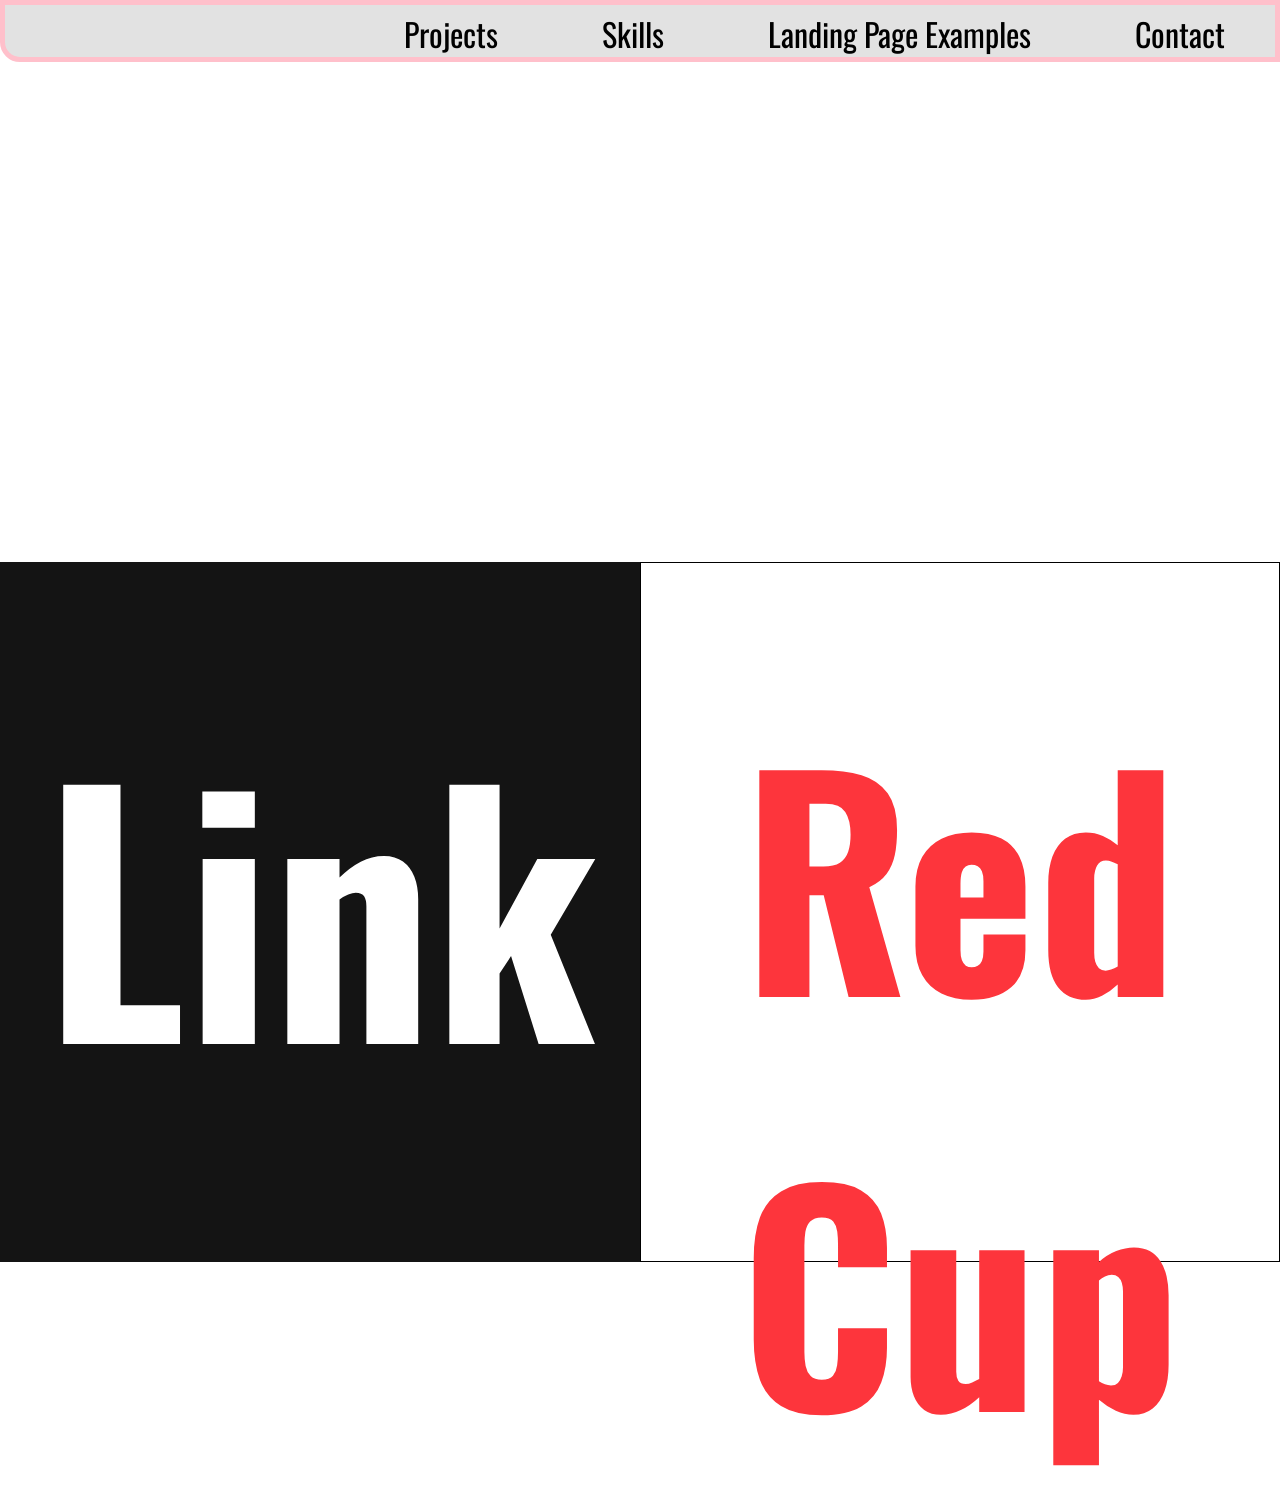
<file: index.html>
<!DOCTYPE html>
<html>

<head>
    <link rel="stylesheet" href="style.css">
    <link href="https://fonts.googleapis.com/css2?family=Oswald&display=swap" rel="stylesheet">
</head>


<body>

    <nav class='navHeader'>
        <ul>
            <li><a href="#firstBody">Projects</a></li>
            <li>Skills</li>
            <li>Landing Page Examples</li>
            <li>Contact</li>
        </ul>
    </nav>

    <main>

        <section>
            <div class='headerBody'>

            </div>
        </section>

        <section id="firstBody" class='firstBody'>
            <div class="left">
                <h2>Link</h2>
            </div>

            <a href="/RedCupSite/index.html" target="_blank">
                <div class="right">
                    <h2>Red Cup</h2>
                </div>
            </a>


        </section>






    </main>




</body>


</html>
</file>
<file: style.css>
*{
    box-sizing: border-box;
    padding: 0px;
    margin: 0px;
    /*border: 1px solid red;*/
    font-family:'Oswald', monospace, sans-serif;
}



.navHeader{
    width: 100%;
    height: 62px;
    background-color: rgb(226, 226, 226);
    position: fixed;
    top: 0;
    z-index: 1;
    border: 5px solid pink;
    border-bottom-left-radius: 20px;
}
html{
    scroll-behavior: smooth;
}

a{
    text-decoration: none;
    color: black;
}

a:hover{
    color: red;
}

.navHeader ul{
    float: right;
    margin-top: 5px;
}

.navHeader ul li{
    display: inline-block;
    color: black;    
    font-size: xx-large;
    margin: 0px 50px;
}

.headerBody{
width: 100%;
height: 500px;

}


.firstBody{
    /*border: 1px solid red;*/
    margin-top: 62px;
    width: 100%;
    height: 800px;
    position: relative;
}


.left{
position: absolute;
left: 0;
width: 50%;
height: 700px;
background-color: rgb(20, 20, 20);
}

.right{
position: absolute;
width: 50%;
height: 700px;
right: 0;
background-color: rgb(255, 255, 255);
border: 1px solid black;
}

.left h2{
color: white;
font-size: 320px;
text-align: center;
margin-top: 100px;
}

.right h2{
color: rgb(253, 53, 60);
font-size: 280px;
text-align: center;
margin-top: 100px;
}
</file>
